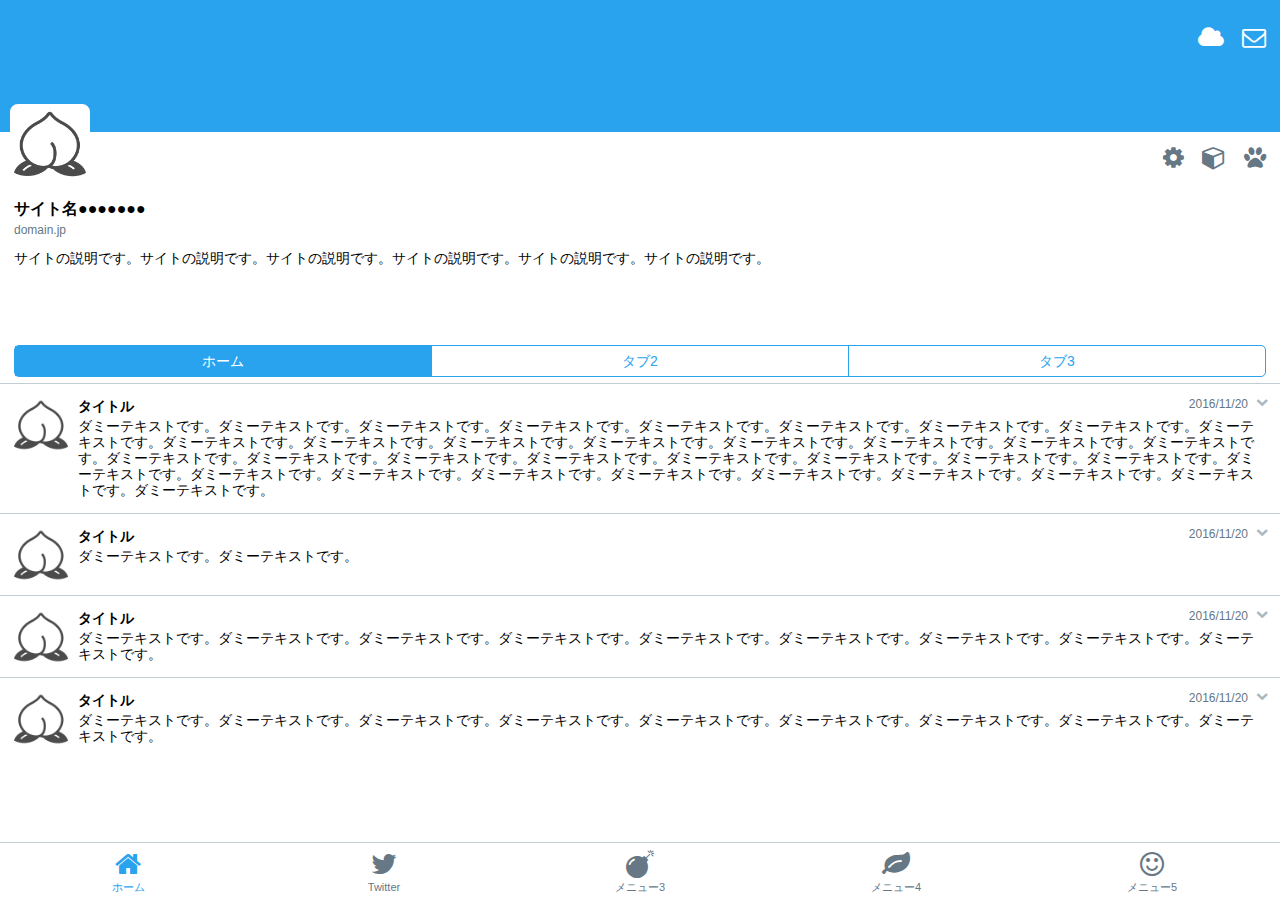
<file: index.html>
<!DOCTYPE html>
<html lang="ja">
<head>
  <meta charset="utf-8">
  <meta name="viewport" content="width=device-width, initial-scale=1">
  <title>サイト名</title>
  <meta name="description" content="サイトの説明">
  <link rel="stylesheet" href="./css/normalize.css">
  <link rel="stylesheet" href="./css/font-awesome.min.css">
  <link rel="stylesheet" href="./css/style.css">
</head>
<body>

<!-- ヘッダー -->
<header class="header">

  <!-- サイト名 -->
  <h1 class="header-title">サイト名●●●●●●●</h1>

  <!-- ドメイン -->
  <p class="header-domain">domain.jp</p>

  <!-- サイトの説明 -->
  <p class="header-description">
    サイトの説明です。サイトの説明です。サイトの説明です。サイトの説明です。サイトの説明です。サイトの説明です。
  </p><!-- /サイトの説明 -->

  <!-- サイトのアイコン -->
  <span class="site-icon" style="background-image: url(img/icon.png);"></span>

  <!-- リンク（上） -->
  <ul class="header-link header-link-top">
    <li><a href="#"><i class="fa fa-cloud" aria-hidden="true"></i></a></li>
    <li><a href="#"><i class="fa fa-envelope-o" aria-hidden="true"></i></a></li>
  </ul><!-- /リンク（上） -->

  <!-- リンク（下） -->
  <ul class="header-link header-link-bottom">
    <li><a href="#"><i class="fa fa-cog" aria-hidden="true"></i></a></li>
    <li><a href="#"><i class="fa fa-cube" aria-hidden="true"></i></a></li>
    <li><a href="#"><i class="fa fa-paw" aria-hidden="true"></i></a></li>
  </ul><!-- /リンク（下） -->

  <!-- タブ -->
  <ul class="tab" role="tab">
    <li class="active">ホーム</li>
    <li>タブ2</li>
    <li>タブ3</li>
  </ul><!-- /タブ -->
</header><!-- /ヘッダー -->

<!-- メインコンテンツ -->
<main>
  <section class="section">
    <h2 class="section-title">タイトル</h2>
    <span class="section-date">2016/11/20</span>
    <span class="site-icon site-icon-small" style="background-image: url(img/icon.png);"></span>
    <p class="section-content">
      ダミーテキストです。ダミーテキストです。ダミーテキストです。ダミーテキストです。ダミーテキストです。ダミーテキストです。ダミーテキストです。ダミーテキストです。ダミーテキストです。ダミーテキストです。ダミーテキストです。ダミーテキストです。ダミーテキストです。ダミーテキストです。ダミーテキストです。ダミーテキストです。ダミーテキストです。ダミーテキストです。ダミーテキストです。ダミーテキストです。ダミーテキストです。ダミーテキストです。ダミーテキストです。ダミーテキストです。ダミーテキストです。ダミーテキストです。ダミーテキストです。ダミーテキストです。ダミーテキストです。ダミーテキストです。ダミーテキストです。ダミーテキストです。ダミーテキストです。ダミーテキストです。ダミーテキストです。
    </p>
  </section>

  <section class="section">
    <h2 class="section-title">タイトル</h2>
    <span class="section-date">2016/11/20</span>
    <span class="site-icon site-icon-small" style="background-image: url(img/icon.png);"></span>
    <p class="section-content">
      ダミーテキストです。ダミーテキストです。
    </p>
  </section>

  <section class="section">
    <h2 class="section-title">タイトル</h2>
    <span class="section-date">2016/11/20</span>
    <span class="site-icon site-icon-small" style="background-image: url(img/icon.png);"></span>
    <p class="section-content">
      ダミーテキストです。ダミーテキストです。ダミーテキストです。ダミーテキストです。ダミーテキストです。ダミーテキストです。ダミーテキストです。ダミーテキストです。ダミーテキストです。
    </p>
  </section>

  <section class="section">
    <h2 class="section-title">タイトル</h2>
    <span class="section-date">2016/11/20</span>
    <span class="site-icon site-icon-small" style="background-image: url(img/icon.png);"></span>
    <p class="section-content">
      ダミーテキストです。ダミーテキストです。ダミーテキストです。ダミーテキストです。ダミーテキストです。ダミーテキストです。ダミーテキストです。ダミーテキストです。ダミーテキストです。
    </p>
  </section>
</main><!-- /メインコンテンツ -->

<!-- ナビゲーション -->
<nav class="nav">
  <ul>
    <li class="active">
      <a href=".">
        <i class="nav-icon fa fa-home" aria-hidden="true"></i>
        <span class="nav-text">ホーム</span>
      </a>
    </li>
    <li>
      <a href="./twitter">
        <i class="nav-icon fa fa-twitter" aria-hidden="true"></i>
        <span class="nav-text">Twitter</span>
      </a>
    </li>
    <li>
      <a href="#">
        <i class="nav-icon fa fa-bomb" aria-hidden="true"></i>
        <span class="nav-text">メニュー3</span>
      </a>
    </li>
    <li>
      <a href="#">
        <i class="nav-icon fa fa-leaf" aria-hidden="true"></i>
        <span class="nav-text">メニュー4</span>
      </a>
    </li>
    <li>
      <a href="#">
        <i class="nav-icon fa fa-smile-o" aria-hidden="true"></i>
        <span class="nav-text">メニュー5</span>
      </a>
    </li>
  </ul>
</nav><!-- /ナビゲーション -->

<script src="./js/main.js"></script>
</body>
</html>
</file>
<file: css/style.css>
/*  リセット
-----------------------------*/
* {
  box-sizing: border-box;
  -webkit-tap-highlight-color: rgba(0,0,0,0);
}

body {
  font-size: 14px;
  padding-bottom: 62px;
}

a {
  color: #2AA3EF;
}


/*  ヘッダー
-----------------------------*/
.header {
  position: relative;
  padding: 14px 14px 46px;
  min-height: 384px;
  background-image: linear-gradient(#2AA3EF 132px, #fff 0);
  border-bottom: 1px solid #C3CDD4;
}

.header-title {
  margin: 186px 0 0 0;
  font-size: 16px;
}

.header-domain {
  margin: 6px 0 0 0;
  font-size: 12px;
  color: #667785;
}

.header-description {
  margin: 12px 0 0 0;
}

.header .site-icon {
  position: absolute;
  top: 104px;
  left: 10px;
}

.header-link {
  margin: 0;
  padding: 0;
  list-style: none;
}

.header-link li {
  display: inline-block;
  font-size: 24px;
}

.header-link li + li {
  margin-left: 14px;
}

.header-link-top {
  position: absolute;
  top: 24px;
  right: 14px;
}

.header-link-top a {
  color: #fff;
}

.header-link-bottom {
  position: absolute;
  top: 144px;
  right: 14px;
}

.header-link-bottom a {
  color: #667785;
}

/*  タブ（ヘッダー内）
-----------------------------*/
.tab {
  position: absolute;
  right: 14px;
  bottom: 6px;
  left: 14px;
  display: flex;
  margin: 0;
  padding: 0;
  border: 1px solid #2AA3EF;
  border-radius: 5px;
  list-style: none;
}

.tab li {
  flex: 1;
  text-align: center;
  line-height: 30px;
  color: #2AA3EF;
}

.tab li + li {
  border-left: 1px solid #2AA3EF;
}

.tab .active {
  background-color: #2AA3EF;
  color: #fff;
}


/*  メインコンテンツ
-----------------------------*/
.section {
  position: relative;
  padding: 14px 14px 14px 78px;
  min-height: 82px;
}

.section::after {
  content: "\f078";
  display: inline-block;
  position: absolute;
  top: 12px;
  right: 12px;
  font-size: 12px;
  font-family: "FontAwesome";
  color: #AAB8C1;
}

.section + .section {
  border-top: 1px solid #C3CDD4;
}

.section-title {
  margin: 0;
  padding: 0;
  font-size: 14px;
}

.section-date {
  position: absolute;
  top: 14px;
  right: 32px;
  margin: 0;
  display: inline-block;
  padding: 0;
  font-size: 12px;
  color: #667785;
}

.section .site-icon {
  position: absolute;
  top: 14px;
  left: 14px;
}

.section-content {
  margin: 4px 0 0 0;
}


/*  ナビゲーション
-----------------------------*/
.nav {
  position: fixed;
  right: 0;
  bottom: 0;
  left: 0;
}

.nav ul {
  display: flex;
  margin: 0;
  padding: 0;
  background-color: #fff;
  border-top: 1px solid #C3CDD4;
  list-style: none;
}

.nav li {
  flex: 1;
}

.nav a {
  display: block;
  padding: 6px 0;
  font-size: 28px;
  text-decoration: none;
  text-align: center;
  color: #667785;
}

.nav .active a,
.nav .tapped {
  color: #2AA3EF;
}

.nav-icon {
  transform-origin: center bottom;
  transition: transform .15s;
}

.nav .tapped .nav-icon {
  transform: scale(.85);
}

.nav-text {
  display: block;
  font-size: 11px;
}


/*  サイトアイコン
-----------------------------*/
.site-icon {
  display: inline-block;
  width: 80px;
  height: 80px;
  background-color: #fff;
  background-size: cover;
  background-position: center center;
  border: 4px solid #fff;
  border-radius: 8px;
}

.site-icon-small {
  width: 54px;
  height: 54px;
  border: none;
  border-radius: 4px;
}
</file>
